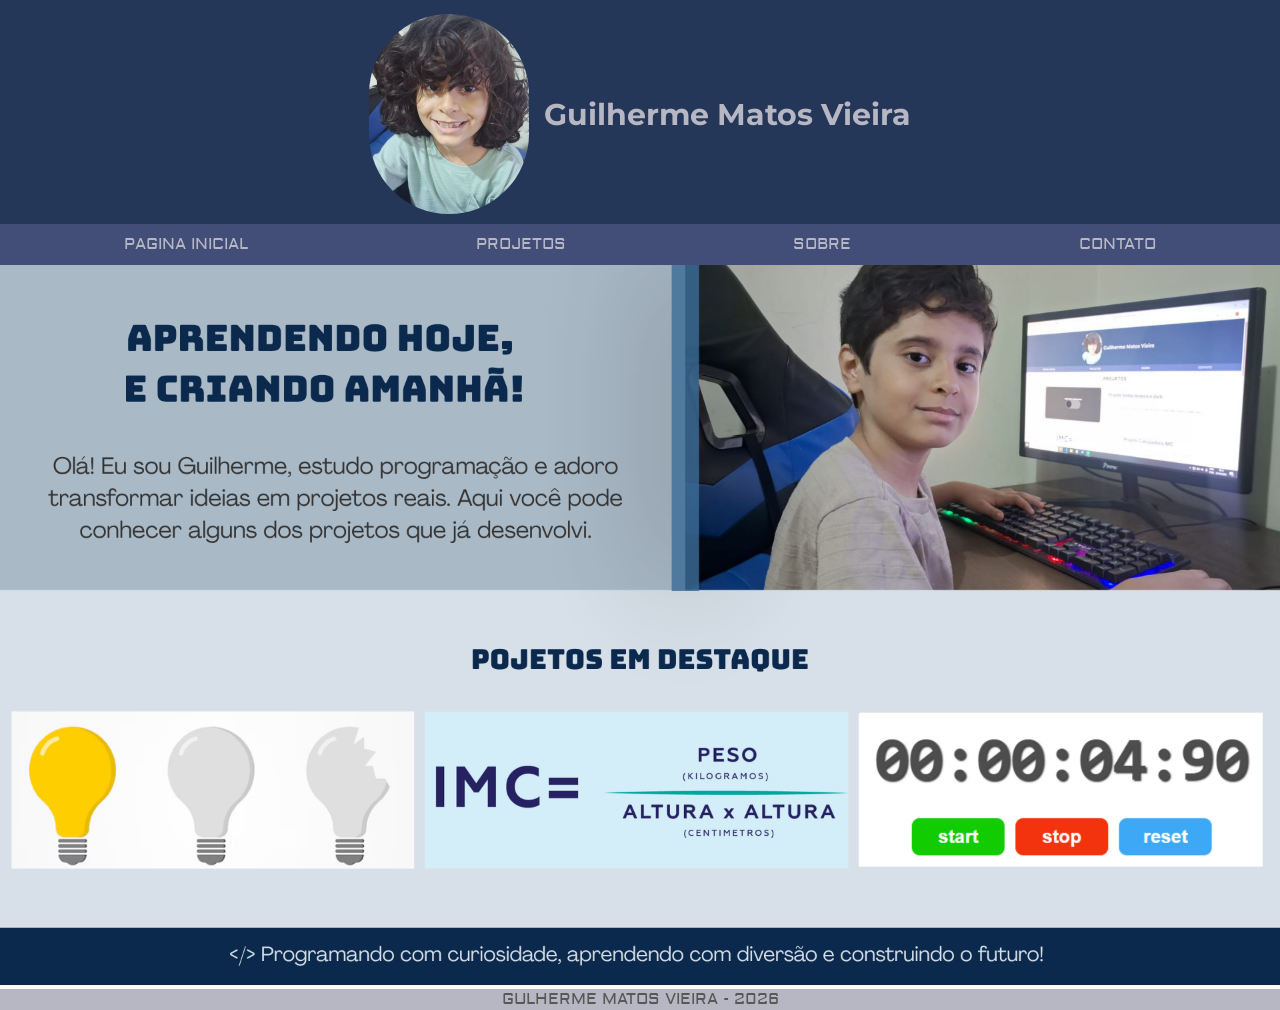
<file: index.html>
<!DOCTYPE html>
<html lang="en">

<head>
    <meta charset="UTF-8">
    <meta name="viewport" content="width=device-width, initial-scale=1.0">
    <title>PORTFOLIO GUI</title>
    <link rel="stylesheet" href="cabecalho.css">
    <link href="https://fonts.googleapis.com/css2?family=Montserrat:ital,wght@0,100..900;1,100..900&display=swap"
        rel="stylesheet">
    <link
        href="https://fonts.googleapis.com/css2?family=Aldrich&family=Montserrat:ital,wght@0,100..900;1,100..900&display=swap"
        rel="stylesheet">
    <link
        href="https://fonts.googleapis.com/css2?family=Aldrich&family=Bungee&family=Datatype:wght@100..900&family=Montserrat:ital,wght@0,100..900;1,100..900&family=Roboto+Condensed:ital,wght@0,100..900;1,100..900&display=swap"
        rel="stylesheet">


</head>
<div class="cabecalho">
    <div class="id">
        <img id="fotoperfil" src="img/minhafoto.jpeg">
        <h3 id="titulo">Guilherme Matos Vieira</h3>
    </div>
    <div class="menu">
        <a class="item-menu" href="index.html">PAGINA INICIAL</a>
        <a class="item-menu" href="projetos.html">PROJETOS</a>
        <a class="item-menu" href="sobre.html">SOBRE</a>
        <a class="item-menu" href="contato.html">CONTATO</a>
    </div>
</div>


<img src="img/img.paginainicial.png" id="img-pasta"> 
<div class="rodape">
    <p>
        GULHERME MATOS VIEIRA - 2026
    </p>
</div>
</body>

</html>
</file>
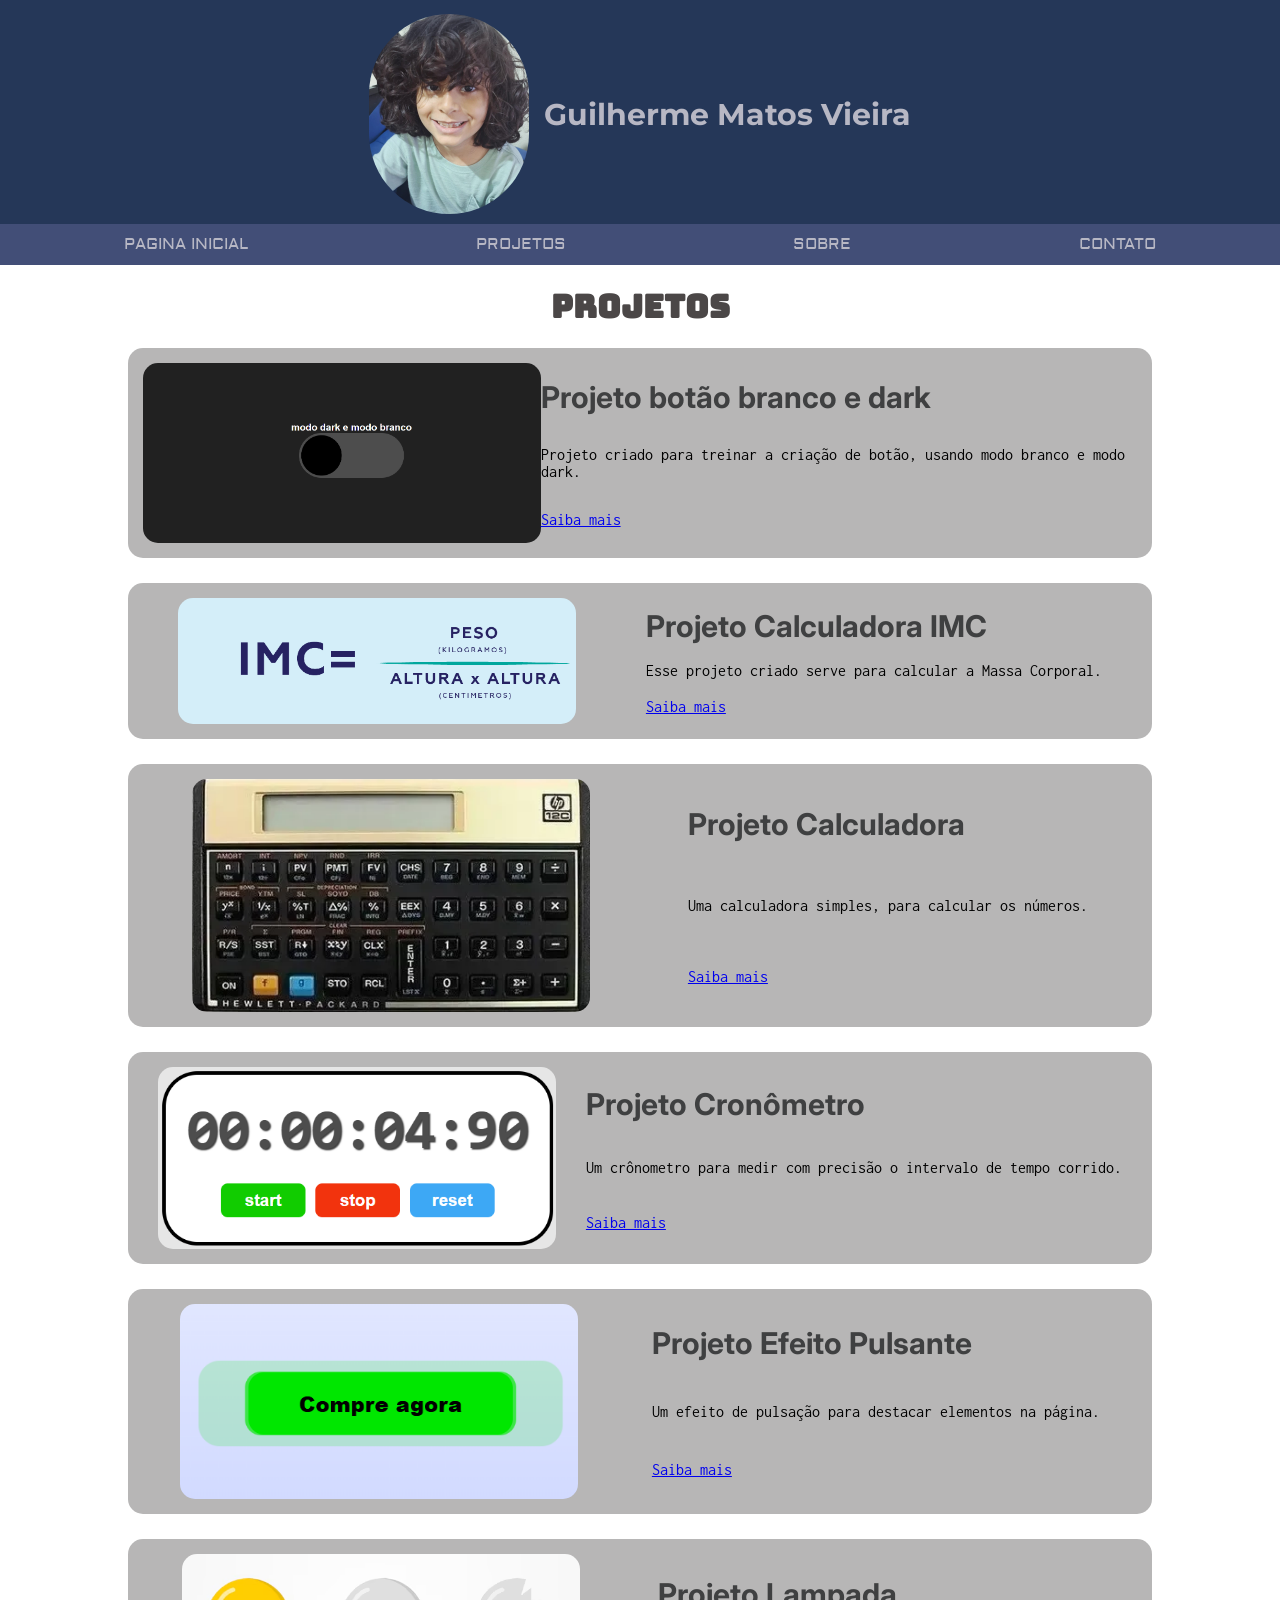
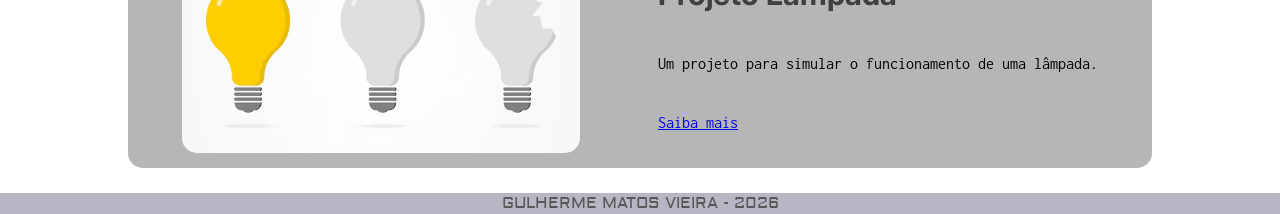
<file: projetos.html>
<!DOCTYPE html>
<html lang="en">

<head>
    <meta charset="UTF-8">
    <meta name="viewport" content="width=device-width, initial-scale=1.0">
    <title>PORTFOLIO GUI</title>
    <link rel="stylesheet" href="cabecalho.css">
    <link href="https://fonts.googleapis.com/css2?family=Montserrat:ital,wght@0,100..900;1,100..900&display=swap"
        rel="stylesheet">
    <link
        href="https://fonts.googleapis.com/css2?family=Aldrich&family=Montserrat:ital,wght@0,100..900;1,100..900&display=swap"
        rel="stylesheet">
    <link
        href="https://fonts.googleapis.com/css2?family=Aldrich&family=Bungee&family=Datatype:wght@100..900&family=Montserrat:ital,wght@0,100..900;1,100..900&family=Roboto+Condensed:ital,wght@0,100..900;1,100..900&display=swap"
        rel="stylesheet">

    <link rel="stylesheet" href="projetos.css">

    <link
        href="https://fonts.googleapis.com/css2?family=Aldrich&family=Bungee&family=Datatype:wght@100..900&family=Inconsolata:wght@200..900&family=Inter:ital,opsz,wght@0,14..32,100..900;1,14..32,100..900&family=Montserrat:ital,wght@0,100..900;1,100..900&family=Oswald:wght@200..700&family=Roboto+Condensed:ital,wght@0,100..900;1,100..900&family=Roboto+Slab:wght@100..900&display=swap"
        rel="stylesheet">



</head>

<div class="cabecalho">
    <div class="id">
        <img id="fotoperfil" src="img/minhafoto.jpeg">
        <h3 id="titulo">Guilherme Matos Vieira</h3>
    </div>
    <div class="menu">
        <a class="item-menu" href="index.html">PAGINA INICIAL</a>
        <a class="item-menu" href="projetos.html">PROJETOS</a>
        <a class="item-menu" href="sobre.html">SOBRE</a>
        <a class="item-menu" href="contato.html">CONTATO</a>
    </div>
</div>

<h1 class="titulo-projetos">Projetos</h1>

<div class="card">
    <img class="miniatura" src="img/miniatura/branco e preto.png">
    <div class="info">
        <h5 class="info-titulo">Projeto botão branco e dark</h5>
        <p>
            Projeto criado para treinar a criação de botão, usando modo branco e modo dark.
        </p>
        <a href="https://guilhermematos18.github.io/-bot-o_branco_e_dark/" target="_blank">Saiba mais</a>
    </div>
</div>

<div class="card">
    <img class="miniatura" src="img/miniatura/Calculadora IMC.png">
    <div class="info">
        <h5 class="info-titulo">Projeto Calculadora IMC</h5>
        <p>
            Esse projeto criado serve para calcular a Massa Corporal.
        </p>
        <a href="https://guilhermematos18.github.io/Calculadora-IMC/" target="_blank">Saiba mais</a>
    </div>
</div>

<div class="card">
    <img class="miniatura" src="img/miniatura/Calculadora.png">
    <div class="info">
        <h5 class="info-titulo">Projeto Calculadora </h5>
        <p>
            Uma calculadora simples, para calcular os números.
        </p>
        <a href="https://guilhermematos18.github.io/Calculadora-AC/" target="_blank">Saiba mais</a>
    </div>
</div>


<div class="card">
    <img class="miniatura" src="img/miniatura/Cronometro.png">
    <div class="info">
        <h5 class="info-titulo">Projeto Cronômetro </h5>
        <p>
        Um crônometro para medir com precisão o intervalo de tempo corrido.
        </p>
        <a href="https://guilhermematos18.github.io/cronometro/" target="_blank">Saiba mais</a>
    </div>
</div>

 
<div class="card">
    <img class="miniatura" src="img/miniatura/Efeito pulsante.png">
    <div class="info">
        <h5 class="info-titulo">Projeto Efeito Pulsante </h5>
        <p>
        Um efeito de pulsação para destacar elementos na página.
        </p>
        <a href="https://guilhermematos18.github.io/efeito-pulsante/" target="_blank">Saiba mais</a>
    </div>
</div>


<div class="card">
    <img class="miniatura" src="img/miniatura/lampada.avif">
    <div class="info">
        <h5 class="info-titulo">Projeto Lampada </h5>
        <p>
        Um projeto para simular o funcionamento de uma lâmpada.
        </p>
        <a href="https://guilhermematos18.github.io/lampada/" target="_blank">Saiba mais</a>
    </div>
</div>


<div class="rodape">
    <p>
        GULHERME MATOS VIEIRA - 2026
    </p>
</div>
</body>

</html>
</file>
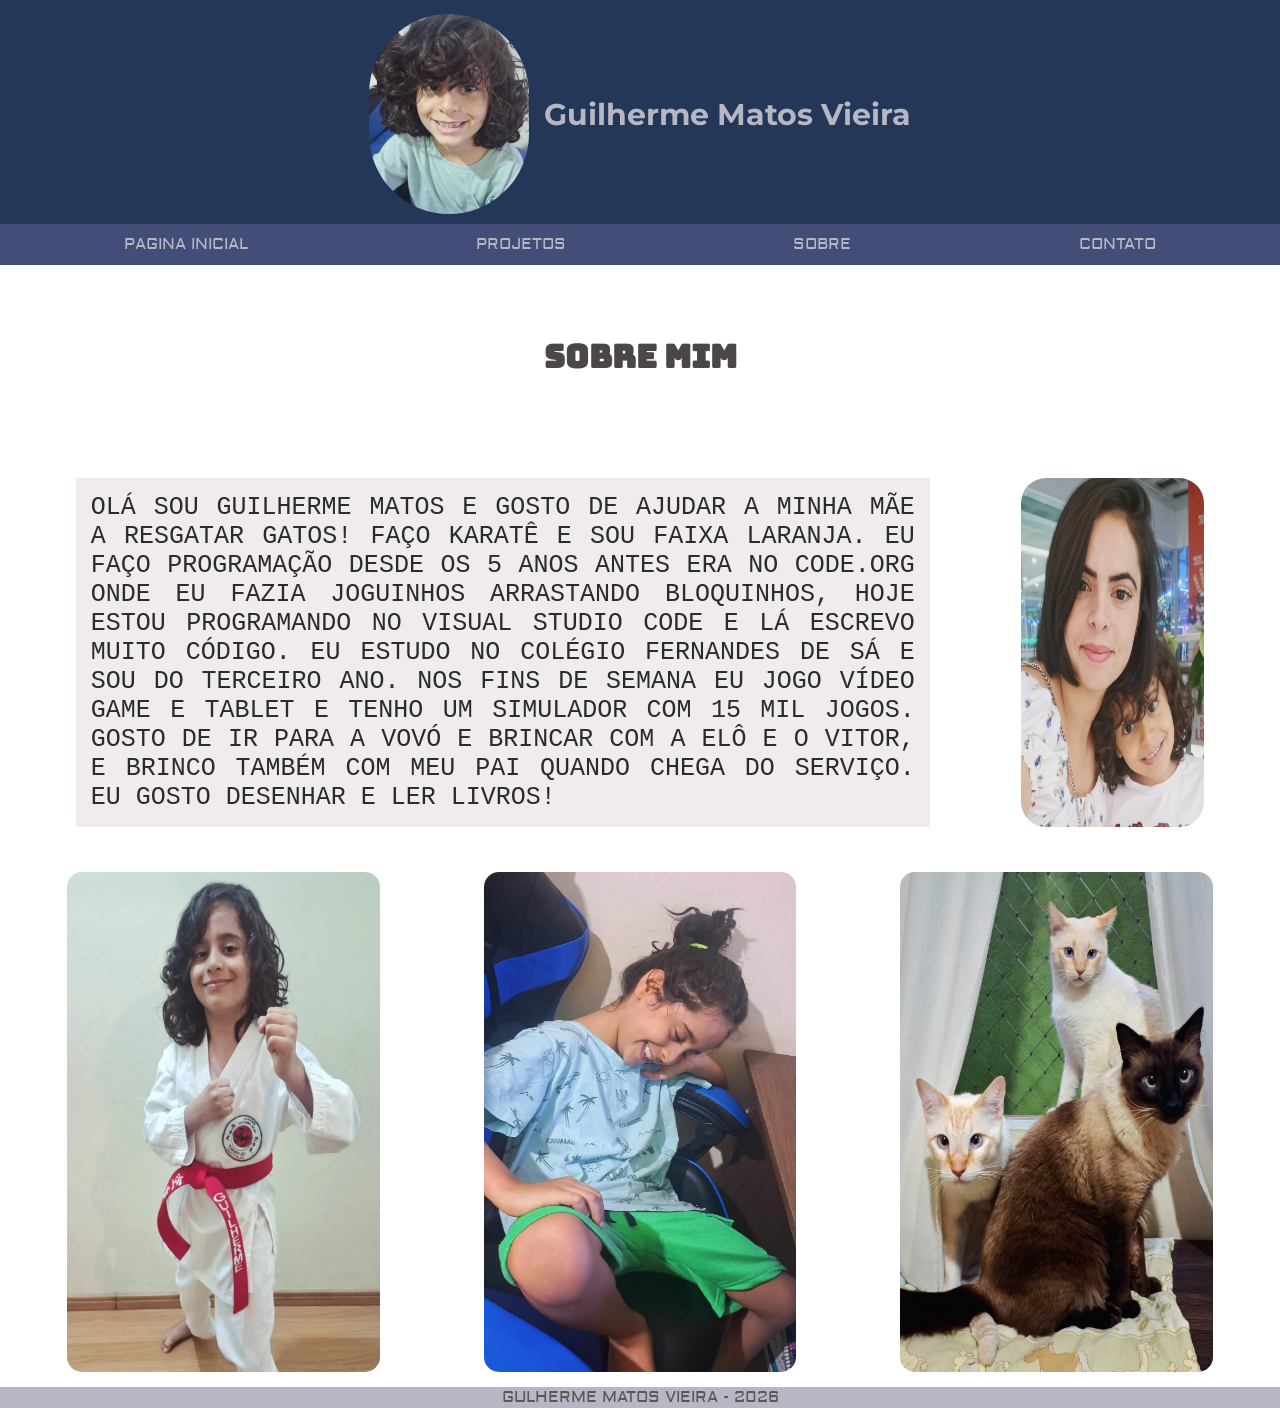
<file: sobre.html>
<!DOCTYPE html>
<html lang="en">

<head>
    <meta charset="UTF-8">
    <meta name="viewport" content="width=device-width, initial-scale=1.0">
    <title>PORTFOLIO GUI</title>
    <link rel="stylesheet" href="cabecalho.css">
    <link href="https://fonts.googleapis.com/css2?family=Montserrat:ital,wght@0,100..900;1,100..900&display=swap"
        rel="stylesheet">
    <link
        href="https://fonts.googleapis.com/css2?family=Aldrich&family=Montserrat:ital,wght@0,100..900;1,100..900&display=swap"
        rel="stylesheet">
        <link rel="stylesheet" href="sobre.css">

        <link
        href="https://fonts.googleapis.com/css2?family=Aldrich&family=Bungee&family=Datatype:wght@100..900&family=Montserrat:ital,wght@0,100..900;1,100..900&family=Roboto+Condensed:ital,wght@0,100..900;1,100..900&display=swap"
        rel="stylesheet">

</head>

<body>
    <div class="cabecalho">
        <div class="id">
            <img id="fotoperfil" src="img/minhafoto.jpeg">
            <h3 id="titulo">Guilherme Matos Vieira</h3>
        </div>
        <div class="menu">
            <a class="item-menu" href="index.html">PAGINA INICIAL</a>
            <a class="item-menu" href="projetos.html">PROJETOS</a>
            <a class="item-menu" href="sobre.html">SOBRE</a>
            <a class="item-menu" href="contato.html">CONTATO</a>
        </div>
    </div>


        <h1 id="Sobre-Mim">Sobre Mim</h1>
        <div class="sobre-info">
            <p id="texto-info">
                OLÁ SOU GUILHERME MATOS E GOSTO DE AJUDAR A MINHA MÃE A RESGATAR GATOS! FAÇO KARATÊ E SOU FAIXA LARANJA. EU FAÇO PROGRAMAÇÃO DESDE OS 5 ANOS ANTES ERA NO CODE.ORG ONDE EU FAZIA JOGUINHOS ARRASTANDO BLOQUINHOS, HOJE ESTOU PROGRAMANDO NO VISUAL STUDIO CODE E LÁ ESCREVO MUITO CÓDIGO. EU ESTUDO NO COLÉGIO FERNANDES DE SÁ E SOU DO TERCEIRO ANO. NOS FINS DE SEMANA EU JOGO VÍDEO GAME E TABLET E TENHO UM SIMULADOR COM 15 MIL JOGOS. GOSTO DE IR PARA A VOVÓ E BRINCAR COM A ELÔ E O VITOR, E BRINCO TAMBÉM COM MEU PAI QUANDO CHEGA DO SERVIÇO. EU GOSTO DESENHAR E LER LIVROS!
            </p>
            <img id="foto-sobre" src="img/img1.jpeg">
        </div>

        <div class="galeria">
            <img src="img/img2.jpeg" class="foto">
            <img src="img/img3.jpeg" class="foto">
            <img src="img/img4.jpeg" class="foto">
        </div>

    <div class="rodape">
        <p>
            GULHERME MATOS VIEIRA - 2026
        </p>
    </div>
</body>

</html>
</file>
<file: cabecalho.css>
* {
    margin: 0;
    padding: 0;
    box-sizing: border-box;
}

.cabecalho {
    background-color: rgb(37, 55, 88);
    padding-top: 14px;
}

#fotoperfil {
    height: 200px;
    border-radius: 100px;
}

.id {
    display: flex;
    align-items: center;
    justify-content: center;
}

#titulo {
    color:rgb(183, 183, 196);
    font-family: "Montserrat", sans-serif;
    font-size: 30px;
    margin-left: 15px;
}

.menu {
    background-color: rgb(66, 78, 119);
    display: flex;
    justify-content: space-around;
    padding: 10px;
    margin-top: 10px;
}

.item-menu {
    text-decoration: none;
    color: rgb(183, 183, 196);
    font-family: "Aldrich", sans-serif;
}

.rodape {
    background-color: rgb(183, 183, 196);
    font-family: "Aldrich", sans-serif;
    text-align: center;
    color: rgb(88, 88, 88);
}

#img-pasta {
    width: 100%;
}
</file>
<file: projetos.css>
.titulo-projetos{
    text-align: center;
    margin: 20px;
    font-family: "Bungee", sans-serif;
    color: rgb(75, 71, 71);
}

.card{
    display: flex;
    background-color: rgba(51, 47, 47, 0.349);
    width: 80%;
    margin: auto;
    border-radius: 15px;
    padding: 15px;
    justify-content: space-around;
    margin-bottom: 25px;
}

.miniatura {
    width: 40%;
    border-radius: 15px;
}

.info {
    display: flex;
    flex-direction: column;
    justify-content: space-around;
    font-family: "Inconsolata", monospace;
}

.info-titulo {
    font-size: 30px;
    color: rgba(51, 52, 53, 0.911);
    font-family: "Inter", sans-serif;
}
</file>
<file: sobre.css>
#Sobre-Mim {
    text-align: center;
    margin: 20px;
    font-family: "Bungee", sans-serif;
    color: rgb(75, 71, 71);
    padding: 50px;
}

#foto-sobre {
    width: 15%;
    border-radius: 25px;
}

.sobre-info {
    display: flex;
    flex-direction: row;
    justify-content: space-around;
    padding: 30px;
    font-family: "Montserrat", sans-serif;
}

#texto-info {
    background-color: rgb(241, 236, 236);
    color: rgb(44, 43, 43);
    width: 70%;
    font-family: "Inconsolata", monospace;
    font-size: 25px;
    padding: 15px;
    text-align: justify;
}

.galeria{
    display: flex;
    justify-content: space-around;
    margin: 15px;
}

.foto{
    width: 25%;
    height: 500px;
    border-radius: 15px;
}
</file>
